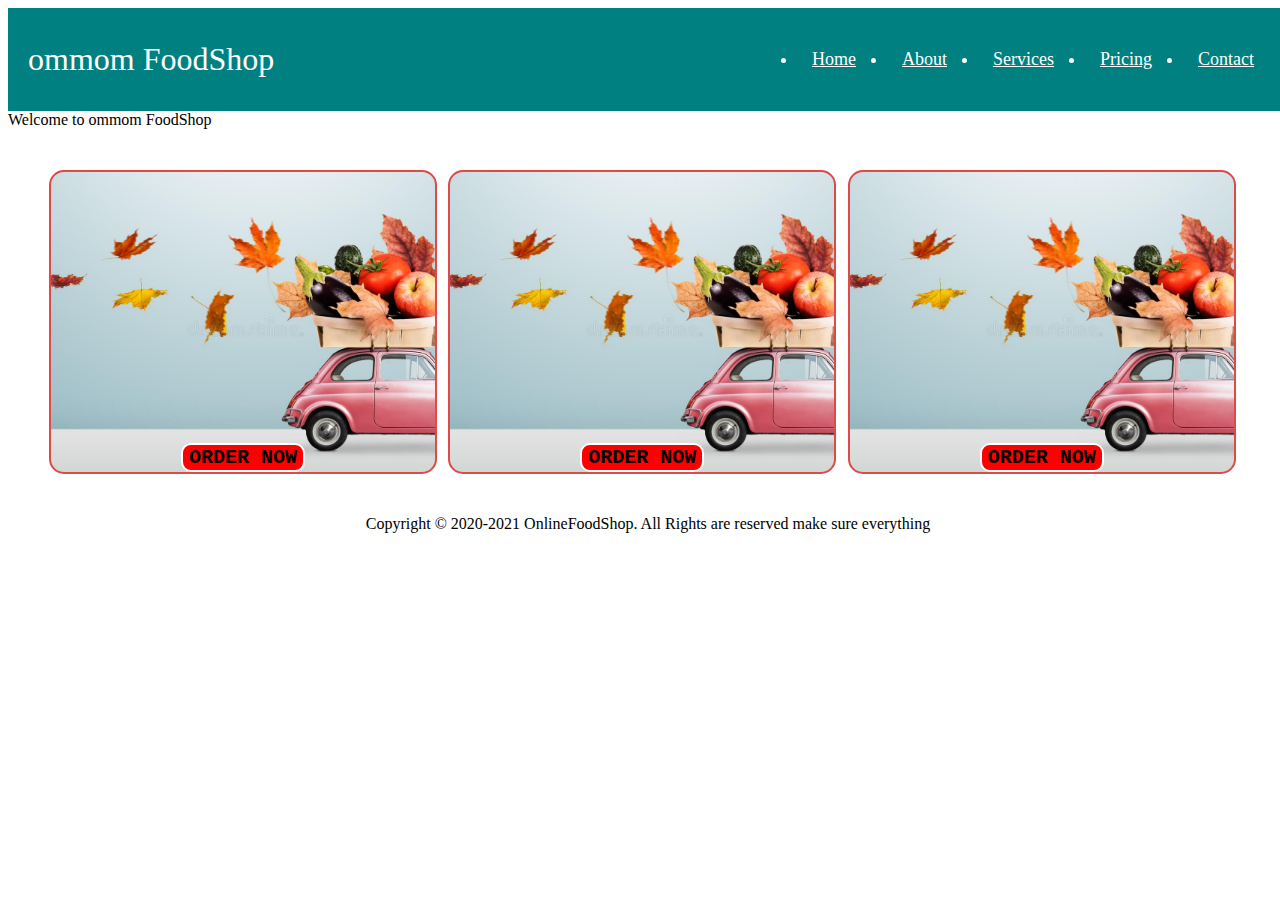
<file: index.html>
<!DOCTYPE html>
<html lang="en">

<head>
	<meta charset="UTF-8">
	<meta name="viewport"
	content="width=device-width, initial-scale=1.0">
	<link rel="stylesheet" href="style.css">
</head>

<body>
	
	<!-- <!-- <header>
		<h1 id="top">ommon</h1>
		<h1 id="top1">FoodShop</h1>
	</header>	 -->
	<nav class="navbar">	
	 <div class="logo">ommom FoodShop</div>
	 <ul class="nav-links">	
	 <div class="menu">
		
	     <li><a href="/">Home</a></li>
		 <li><a href="/">About</a></li>
		 <li class="services"><a href="/">Services</a>
		
		
		
	    <ul class="dropdown">
		 <li><a href="/">Dropdown 1 </a></li>
	     <li><a href="/">Dropdown 2</a></li>
	     <li><a href="/">Dropdown 2</a></li>
	     <li><a href="/">Dropdown 3</a></li>
		 <li><a href="/">Dropdown 4</a></li>
	    </ul>
		  <li><a href="/">Pricing</a></li>
		  <li><a href="contact.html">Contact</a></li>
	 </div>
	    </ul>
	</nav>
	<!-- <div id="container3">
		<div id="row2">
			<button class="btn">Prices</button>
		</div>
		<div id="row3">
			<button class="btn"><a href="special.html">Specials</a> </button>
		</div>
	</div> -->
	<div class="container">
		<div>Welcome to ommom FoodShop</div>
	</div>
	
	
	<!-- <h1 id="top3">Featured Products</h1> -->
	
	<div id="container4">
		<div id="row4">
			<button class="btn">ORDER NOW</button>
		</div>
		<div id="row5">
			<button class="btn">ORDER NOW</button>
		</div>
		<div id="row6">
			<button class="btn" >ORDER NOW</button>
		</div>
	</div>
	<footer>Copyright © 2020-2021 OnlineFoodShop.
		All Rights are reserved 
		make sure everything
	</footer>
</body>
</html>
</file>
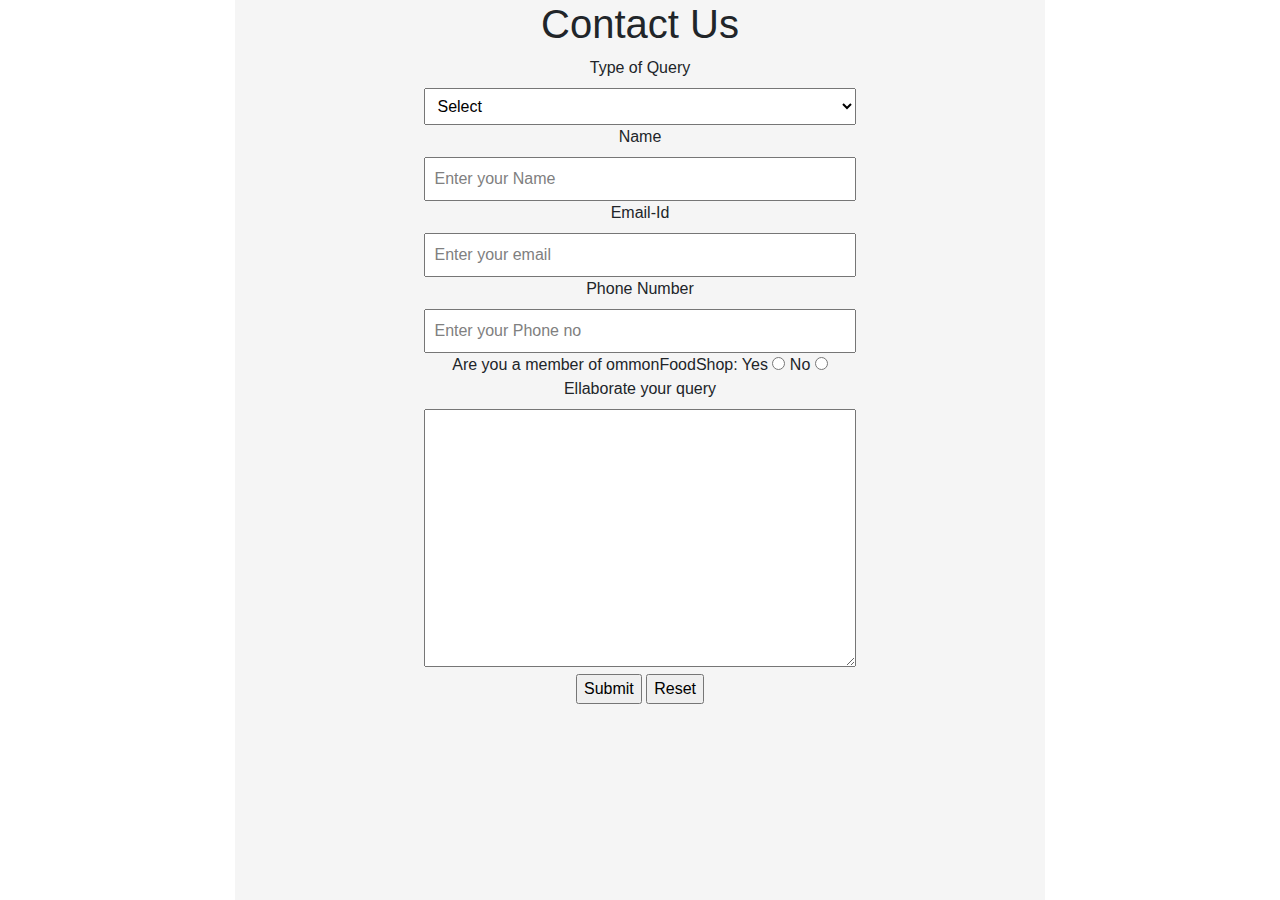
<file: contact.html>
<!DOCTYPE html>
<html lang="en">

<head>
	<meta charset="UTF-8">
	<meta name="viewport" content=
		"width=device-width, initial-scale=1.0">

	<link rel="stylesheet" href="style.css">
	<title>ContactUs</title>
	<!-- Latest compiled and minified CSS -->
<link rel="stylesheet" href="https://cdn.jsdelivr.net/npm/bootstrap@4.6.2/dist/css/bootstrap.min.css">
</head>



<body>
	<center>
	<div id="ContactUs">
		<h1>Contact Us</h1>
		<form action="#">
			<div class="form-shape">
				<label for="query">
					Type of Query
				</label>
				<select name="myQuery" id="query">
					<option value="sel" selected>
						Select
					</option>
					<option value="ord">
						Order related Issues
					</option>
					<option value="Site">
						Site related Issues
					</option>
					<option value="fed">
						Complaint related Issues
					</option>
					<option value="others">
						Others
					</option>

					
				</select>
			</div>

			<div class="form-shape">
				<label for="name">Name</label>
				<input type="text" name="myName"
					id="name"
					placeholder="Enter your Name">
			</div>
			<div class="form-shape">
				<label for="email">Email-Id</label>
				<input type="email" name="myEmail"
					id="email"
					placeholder="Enter your email">
			</div>
			<div class="form-shape">
				<label for="pho">Phone Number</label>
				<input type="phone" name="myPhone"
					id="pho"
					placeholder="Enter your Phone no">
			</div>
			<div id="radio">
				Are you a member of ommonFoodShop:
				Yes <input type="radio" name="eligible">
				No <input type="radio" name="eligible">
			</div>
			<div class="form-shape">
				<label for="message">
					Ellaborate your query
				</label>
				<textarea name="mesg" id="message"
					cols="30" rows="10">
				</textarea>
			</div>
			<input type="submit" value="Submit">
			<input type="reset" value="Reset">
		</form>
	</div>
</center>	
</body>

</html>
</file>
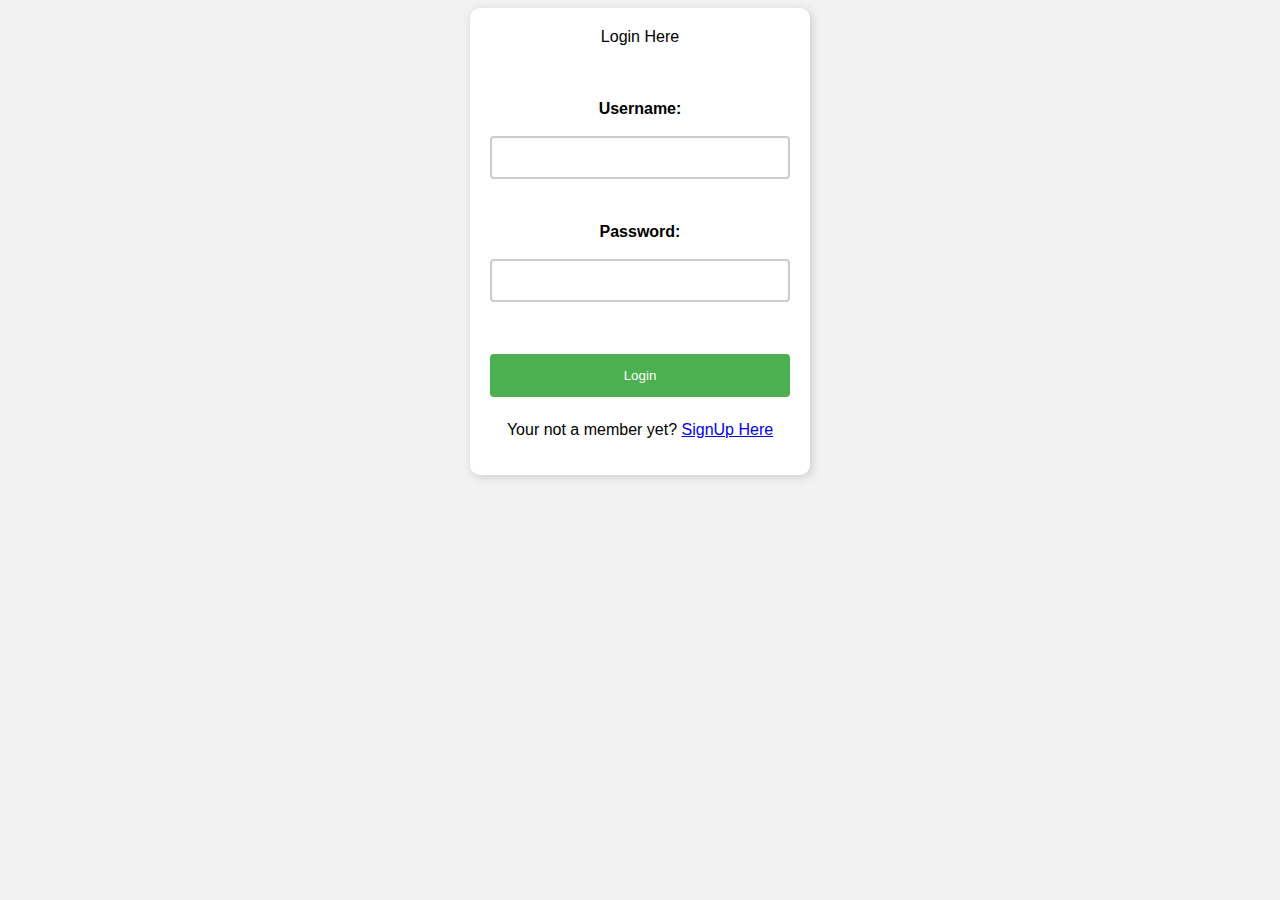
<file: login.html>
<!DOCTYPE html>
<html>
<head>
  <title>Login Page</title>
</head>
<link rel="stylesheet" href="style1.css">
<body>
    <center>
      <nav><a href="index.html"></a></nav>
  <form action="/login" method="post">
    <header>Login Here</header>
    <br>
    <br>
    <br>
    <label for="username">Username:</label>
    <input type="text" id="username" name="username">
    <br>
    <br>
    <br>
    <label for="password">Password:</label>
    <input type="password" id="password" name="password">
    <br><br><br>
    <input type="submit" value="Login">
    <center><p>Your not a member yet? <a href="signUp.html">SignUp Here</a></p></center>
  </form> 
</center>
</body>
</html>
</file>
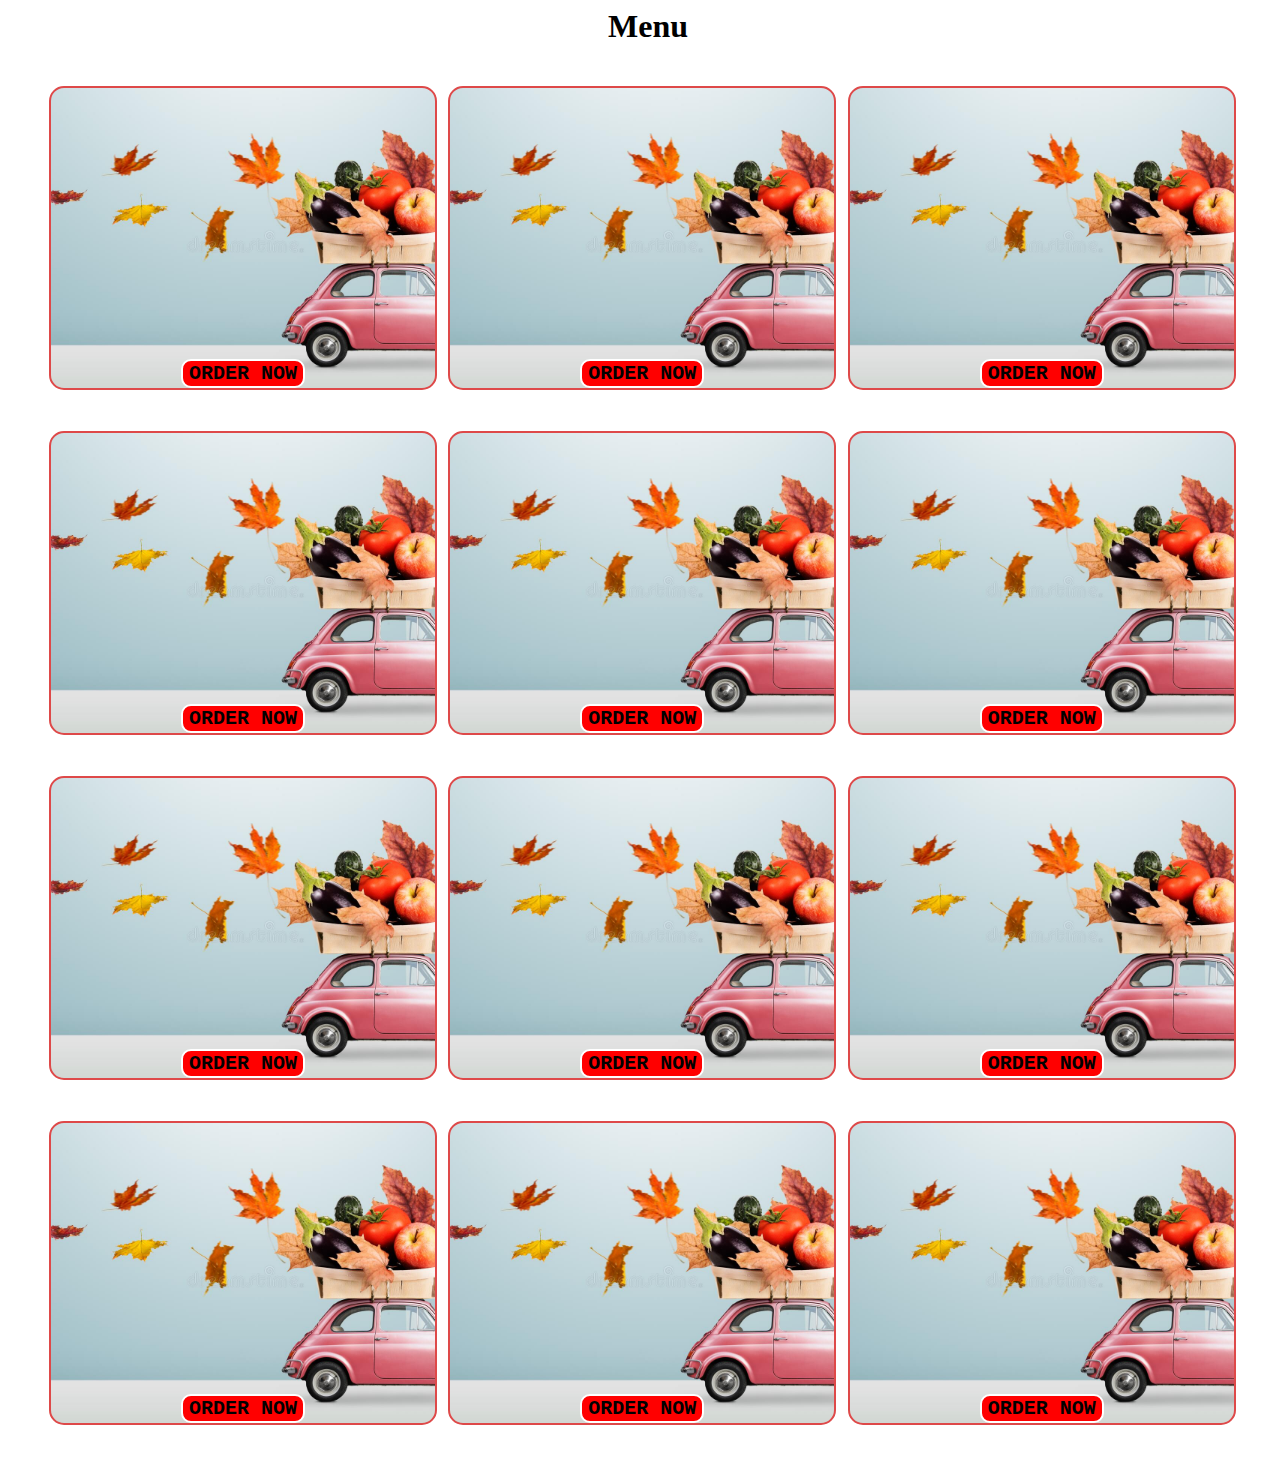
<file: menu.html>
<!DOCTYPE html>
<html lang="en">
<head>
    <meta charset="UTF-8">
    <meta http-equiv="X-UA-Compatible" content="IE=edge">
    <meta name="viewport" content="width=device-width, initial-scale=1.0">
    <title>Menu</title>
    <link rel="stylesheet" href="style.css">

</head>

<body>
    <center><header style="font-weight: bold; font-size: xx-large;">Menu</header></center>
    <div id="container4">
		<div id="row4">
			<button class="btn">ORDER NOW</button>
		</div>
		<div id="row5">
			<button class="btn">ORDER NOW</button>
		</div>
		<div id="row6">
			<button class="btn">ORDER NOW</button>
		</div>
	</div>
    
    <div id="container4">
		<div id="row4">
			<button class="btn">ORDER NOW</button>
		</div>
		<div id="row5">
			<button class="btn">ORDER NOW</button>
		</div>
		<div id="row6">
			<button class="btn">ORDER NOW</button>
		</div>
	</div>
    <div id="container4">
		<div id="row4">
			<button class="btn">ORDER NOW</button>
		</div>
		<div id="row5">
			<button class="btn">ORDER NOW</button>
		</div>
		<div id="row6">
			<button class="btn">ORDER NOW</button>
		</div>
	</div>
    <div id="container4">
		<div id="row4">
			<button class="btn">ORDER NOW</button>
		</div>
		<div id="row5">
			<button class="btn">ORDER NOW</button>
		</div>
		<div id="row6">
			<button class="btn">ORDER NOW</button>
		</div>
	</div>
</body>
</html>
</file>
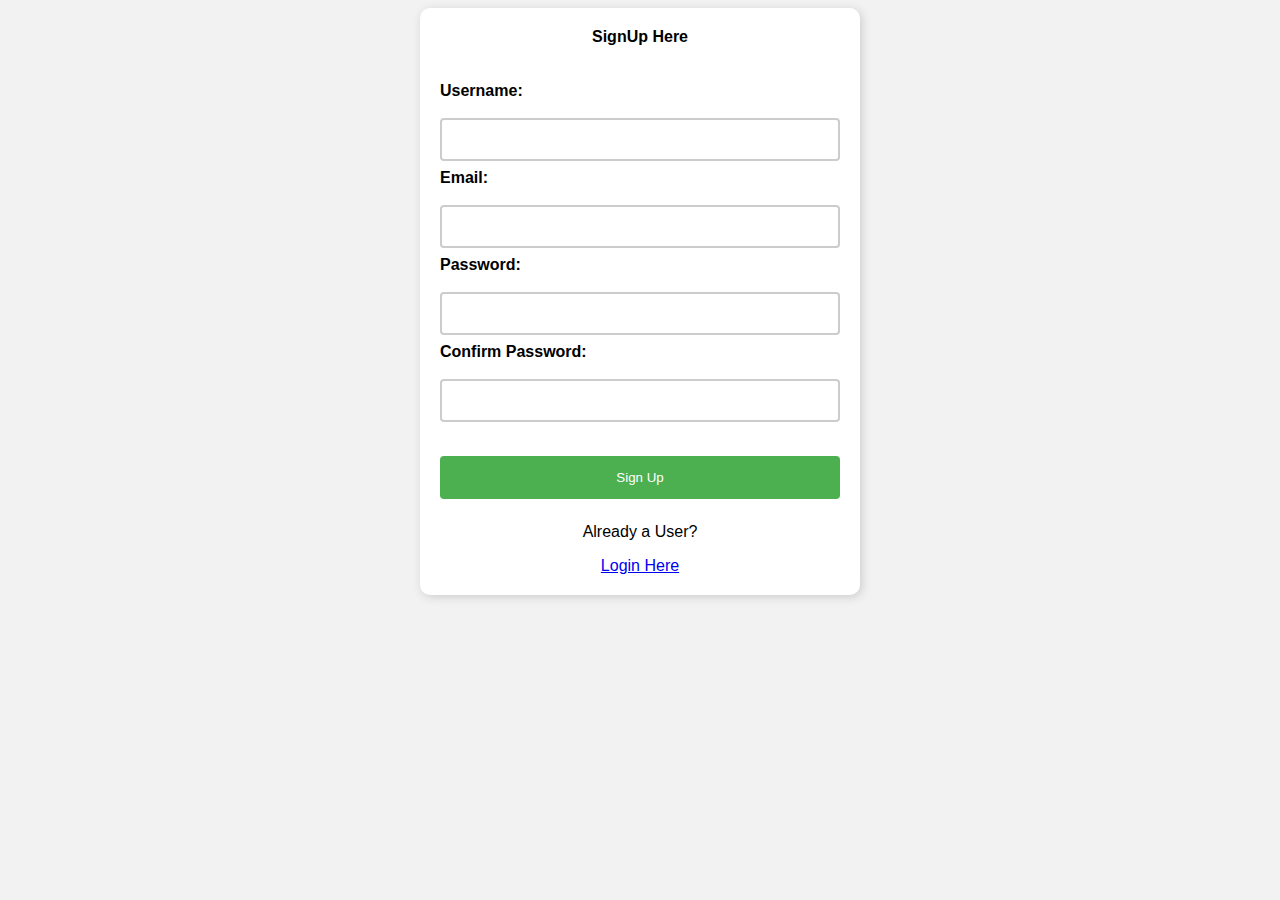
<file: signUp.html>
<!DOCTYPE html>
<html>
<head>
  <title>Sign Up Page</title>
</head>
<link rel="stylesheet" href="style2.css">
<body>
    
  <form action="/signup" method="post">
    <center><header style="font-weight: bold;">SignUp Here</header>
        <br>
        <br>
    </center>
    
    <label for="username">Username:</label>
    <input type="text" id="username" name="username">
    <br>
    <label for="email">Email:</label>
    <input type="email" id="email" name="email">
    <br>
    <label for="password">Password:</label>
    <input type="password" id="password" name="password">
    <br>
    <label for="password_confirmation">Confirm Password:</label>
    <input type="password" id="password_confirmation" name="password_confirmation">
    <br><br>
    <input type="submit" value="Sign Up">
    <center><p>Already a User?</p><a href="login.html"> Login Here</a></center>
  </form> 
</body>
</html>
</file>
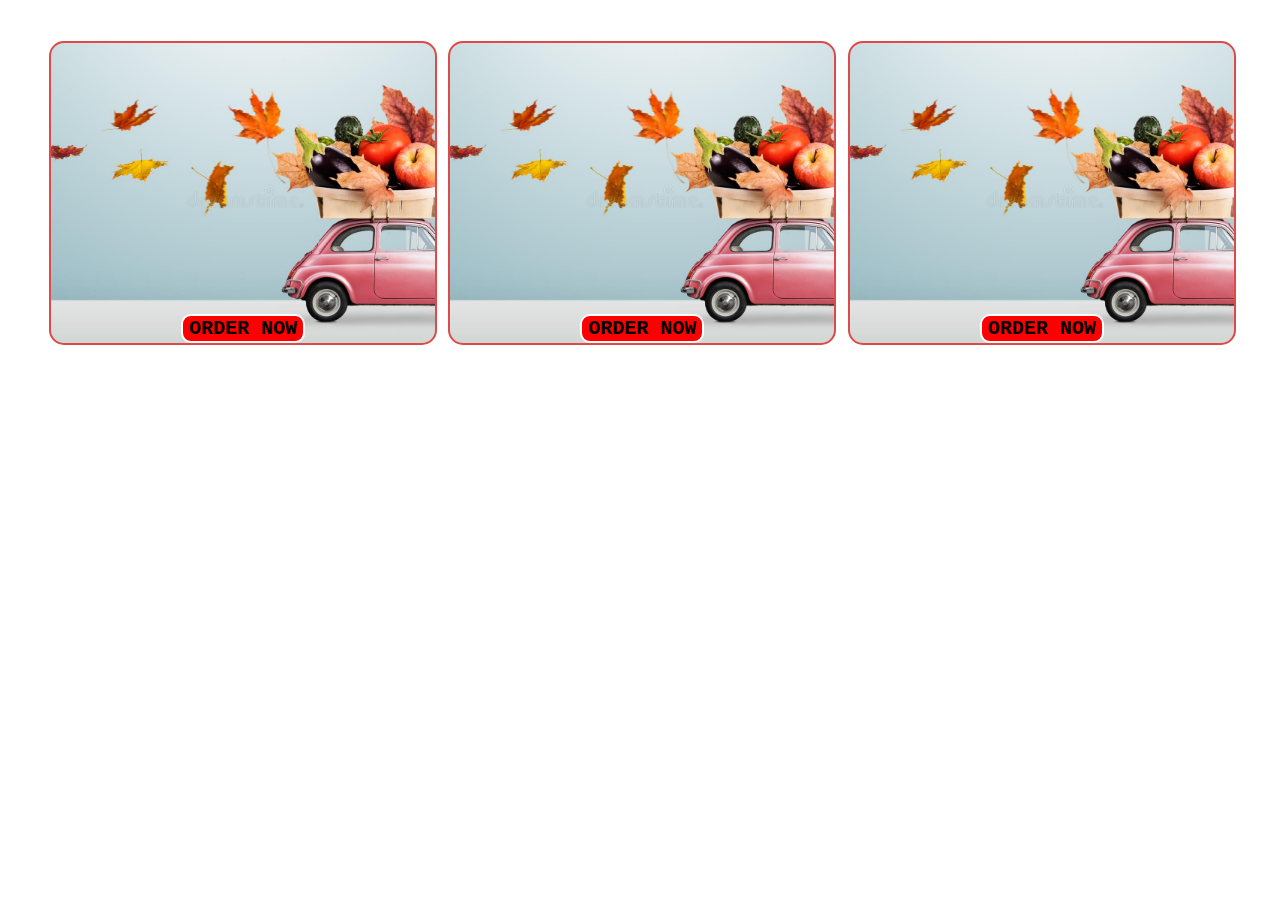
<file: special.html>
<!DOCTYPE html>
<html lang="en">
<head>
    <meta charset="UTF-8">
    <meta http-equiv="X-UA-Compatible" content="IE=edge">
    <meta name="viewport" content="width=device-width, initial-scale=1.0">
    <title>Specials</title>
    <link rel="stylesheet" href="style.css">
</head>
<body>
    <div id="container4">
		<div id="row4">
			<button class="btn">ORDER NOW</button>
		</div>
		<div id="row5">
			<button class="btn">ORDER NOW</button>
		</div>
		<div id="row6">
			<button class="btn">ORDER NOW</button>
		</div>
	</div>
</body>
</html>
</file>
<file: style1.css>
body {
    background-color: #f2f2f2;
    font-family: Arial, sans-serif;
  }
  
  form {
    width: 300px;
    margin: 0 auto;
    background-color: white;
    padding: 20px;
    border-radius: 10px;
    box-shadow: 2px 2px 10px #ccc;
  }
  
  label {
    font-weight: bold;
    display: block;
    margin-bottom: 10px;
  }
  
  input[type="text"], input[type="password"] {
    width: 100%;
    padding: 12px 20px;
    margin: 8px 0;
    box-sizing: border-box;
    border: 2px solid #ccc;
    border-radius: 4px;
  }
  
  input[type="submit"] {
    width: 100%;
    background-color: #4CAF50;
    color: white;
    padding: 14px 20px;
    margin: 8px 0;
    border: none;
    border-radius: 4px;
    cursor: pointer;
  }
  
  input[type="submit"]:hover {
    background-color: #45a049;
  }
</file>
<file: style2.css>
body {
    background-color: #f2f2f2;
    font-family: Arial, sans-serif;
  }
  
  form {
    width: 400px;
    margin: 0 auto;
    background-color: white;
    padding: 20px;
    border-radius: 10px;
    box-shadow: 2px 2px 10px #ccc;
  }
  
  label {
    font-weight: bold;
    display: block;
    margin-bottom: 10px;
  }
  
  input[type="text"], input[type="email"], input[type="password"] {
    width: 100%;
    padding: 12px 20px;
    margin: 8px 0;
    box-sizing: border-box;
    border: 2px solid #ccc;
    border-radius: 4px;
  }
  
  input[type="submit"] {
    width: 100%;
    background-color: #4CAF50;
    color: white;
    padding: 14px 20px;
    margin: 8px 0;
    border: none;
    border-radius: 4px;
    cursor: pointer;
  }
  
  input[type="submit"]:
</file>
<file: style.css>
*CSS Reset*/
*{
    margin:0px;
    padding:0px;

}
/*Header Styling*/
body{
    background-color: white;
    width: 100%;
    height: 100%;
}

#top{
    color:rgb(84, 245, 10);
    text-align:center;
    font-size:46px;
    font-family: 'Times New Roman', monospace;
}
#top1{
    text-align:center;
    color:black;
    font-size:21px;
    font-family: 'Rastanty Cortez', monospace;
}

.navbar {
    display: flex;
    align-items: center;
    justify-content: space-between;
    padding: 20px;
    background-color: teal;
    color: #fff;
    }
    
    .nav-links a {
    color: #fff;
    }
    /* LOGO */
    .logo {
    font-size: 32px;
    }
    /* NAVBAR MENU */
    .menu {
    display: flex;
    gap: 1em;
    font-size: 18px;
    }
    .menu li:hover {
    background-color: #4c9e9e;
    border-radius: 5px;
    transition: 0.3s ease;
    }
    .menu li {
    padding: 5px 14px;
    }
    /* DROPDOWN MENU */
    .services {
    position: relative; 
    }
    .dropdown {
    background-color: rgb(1, 139, 139);
    padding: 1em 0;
    position: absolute; /*WITH RESPECT TO PARENT*/
    display: none;
    border-radius: 8px;
    top: 35px;
    }
    .dropdown li + li {
    margin-top: 10px;
    }
    .dropdown li {
    padding: 0.5em 1em;
    width: 8em;
    text-align: center;
    }
    .dropdown li:hover {
    background-color: #4c9e9e;
    }
    .services:hover .dropdown {
    display: block;
    }

#row1{
    color: black;
    font-weight:bold;
    font-size: 2rem;
    text-align: center;
    margin-top: 35px;
}
/*Button Styling*/
.btn{
    margin-top:15px;
    border: 2px solid white;
    border-radius:10px;
    background-color:rgb(255, 0, 0);
    font-size:20px;
    font-weight:bold;
    font-family: 'calibri light', monospace;
}
.btn:hover{
    cursor: pointer;
    background-color: rgb(30, 255, 0);
}


/* #container3{
    display: flex;
    justify-content: space-evenly;
    margin-top: 200px ;
}
#row2{
    width:10vw;
    height:10vh;
    box-shadow: 2px ;
    margin-top:20px;
    margin-bottom: 20px;
    display: flex;
    justify-content: center;
    align-items: flex-end;
    position: relative;
    margin-right: 38px;
    border-radius: 40px;
}
#row2::before{
    content: '';
    background: url('pip.jpg') no-repeat center center/cover;
    position: absolute;
    top: 0px;
    left:0px;
    width: 24vw;
    height:21vh;
    z-index: -1;
    border-radius: 40px;
}
#row3{
    position: relative;
    width: 10vw;
    height:10vh;
    display: flex;
    justify-content: center;
    align-items: flex-end;
    box-shadow: 2px ;
    margin-top:51px;
    margin-bottom: 51px;
    margin-left: 38px;
    border-radius: 40px;
}
#row3::before{
    content: '';
    background: url('pip.jpg') no-repeat center center/cover;
    position: absolute;
    top:0px;
    left:0px;
    width: 24vw;
    height:21vh;
    z-index: -1;
    border-radius: 40px;
} */

#top3{
    text-align: center;
    color:red;
    font-family: 'Ubuntu Mono', monospace;
}
#container4{
    display: grid;
    grid-template-columns: repeat(auto-fit, minmax(350px, 1fr));
    margin: 41px;
}  
#row4{
    width: 30vw;
    height: 300px;
    border: 2px solid rgb(222, 73, 73);
    background:url('pip.jpg') no-repeat center center/cover; 
    display: flex;
    justify-content:center;
    align-items:flex-end;
    border-radius: 15px;
}
#row5{
    width: 30vw;
    height: 300px;
    border: 2px solid rgb(222, 73, 73);
    background:url('pip.jpg') no-repeat center center/cover;
    display: flex;
    justify-content:center;
    align-items:flex-end;
    border-radius: 15px;
}
#row6{
    width: 30vw;
    height: 300px;
    border: 2px solid rgb(222, 73, 73);
    background:url('pip.jpg') no-repeat center center/cover;
    display: flex;
    justify-content:center;
    align-items:flex-end;
    border-radius: 15px;
}
/*Designing the footer*/
footer{
    text-align: center;
}
/*Designing of Contact Us*/
#ContactUs{
    width:90vh;
    height:100vh;
    display:flex;
    flex-direction: column;
    align-items: center;
    background-color: whitesmoke;
}
.form-shape input, .form-shape select, .form-shape textarea{
   width: 92%;
   padding: 0.5rem;
}
/*Changing the color of placeholder*/
::placeholder{                  
    color:gray;
    align-items: center;
}
/*Making the webpage responsive using media queries*/
@media only screen and (max-width:1131px){
    #row4{
        width: 42vw;
    }
    #row5{
        width:45vw;
    }
    #row6{
        margin-top: 20px;
        width:90vw;
    }
}
@media only screen and (min-width:600px) and (max-width:781px)
{
    #row4{
        width:84vw;
        margin: auto;
        margin-left: 22px;
    }
    #row5{
        
        width:84vw;
        margin: auto;
        margin-top: 20px;
        margin-left: 22px;
    }
    #row6{
        width:84vw;
        margin: auto;
        margin-top: 20px;
        margin-left: 22px;
    }
}
@media only screen and (max-width:600px){
    #row4{
        width:78vw;
        margin: auto;
        margin-left: 3px;
    }
    #row5{
        
        width:78vw;
        margin: auto;
        margin-top: 20px;
        margin-left: 3px;
    }
    #row6{
        width:78vw;
        margin: auto;
        margin-top: 20px;
        margin-left: 3px;
    }
}
@media only screen and (min-height:1000px){
    #navbar{
        height:10vh;
    }
    #container1::before{
        height:39vh;
    }
    #container1{
        height:44vh
    }
}
#Submit{
    color: red;
}
#Reset{
    color: red;
}
</file>
